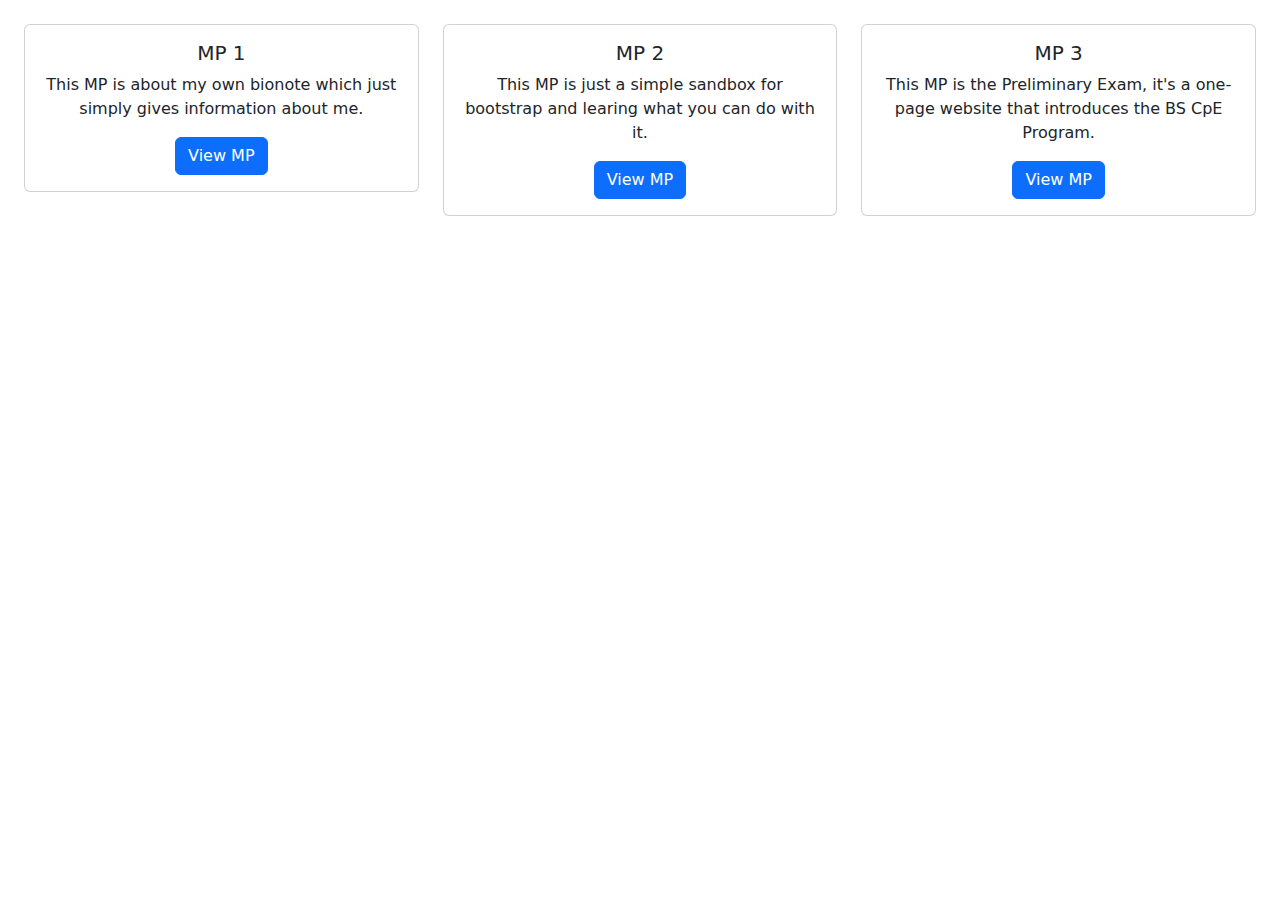
<file: index.html>
<!DOCTYPE html>
<html lang="en">
  <head>
    <meta charset="utf-8" />
    <meta name="viewport" content="width=device-width, initial-scale=1" />
    <link rel="icon" href="MP_1/Images/pfp.jpg" />
    <title>NCP3106_Danao</title>
    <link
      href="https://cdn.jsdelivr.net/npm/bootstrap@5.0.2/dist/css/bootstrap.min.css"
      rel="stylesheet"
    />
    <script src="https://cdn.jsdelivr.net/npm/bootstrap@5.0.2/dist/js/bootstrap.bundle.min.js"></script>
  </head>
  <body>
    <div class="m-4">
      <div class="row">
        <div class="col-lg-4">
          <div class="card mb-2">
            <div class="card-body text-center">
              <h5 class="card-title">MP 1</h5>
              <p class="card-text">
                This MP is about my own bionote which just simply gives
                information about me.
              </p>
              <a
                href="https://afdanao.github.io/NCP3106_Website/MP_1/index.html"
                class="btn btn-primary"
                >View MP</a
              >
            </div>
          </div>
        </div>
        <div class="col-lg-4">
          <div class="card mb-2">
            <div class="card-body text-center">
              <h5 class="card-title">MP 2</h5>
              <p class="card-text">
                This MP is just a simple sandbox for bootstrap and learing what
                you can do with it.
              </p>
              <a
                href="https://afdanao.github.io/NCP3106_Website/MP_2/index.html"
                class="btn btn-primary"
                >View MP</a
              >
            </div>
          </div>
        </div>
        <div class="col-lg-4">
          <div class="card mb-2">
            <div class="card-body text-center">
              <h5 class="card-title">MP 3</h5>
              <p class="card-text">
                This MP is the Preliminary Exam, it's a one-page website that
                introduces the BS CpE Program.
              </p>
              <a
                href="https://afdanao.github.io/NCP3106_Website/MP_3/index.html"
                class="btn btn-primary"
                >View MP</a
              >
            </div>
          </div>
        </div>
      </div>
    </div>
  </body>
</html>
</file>
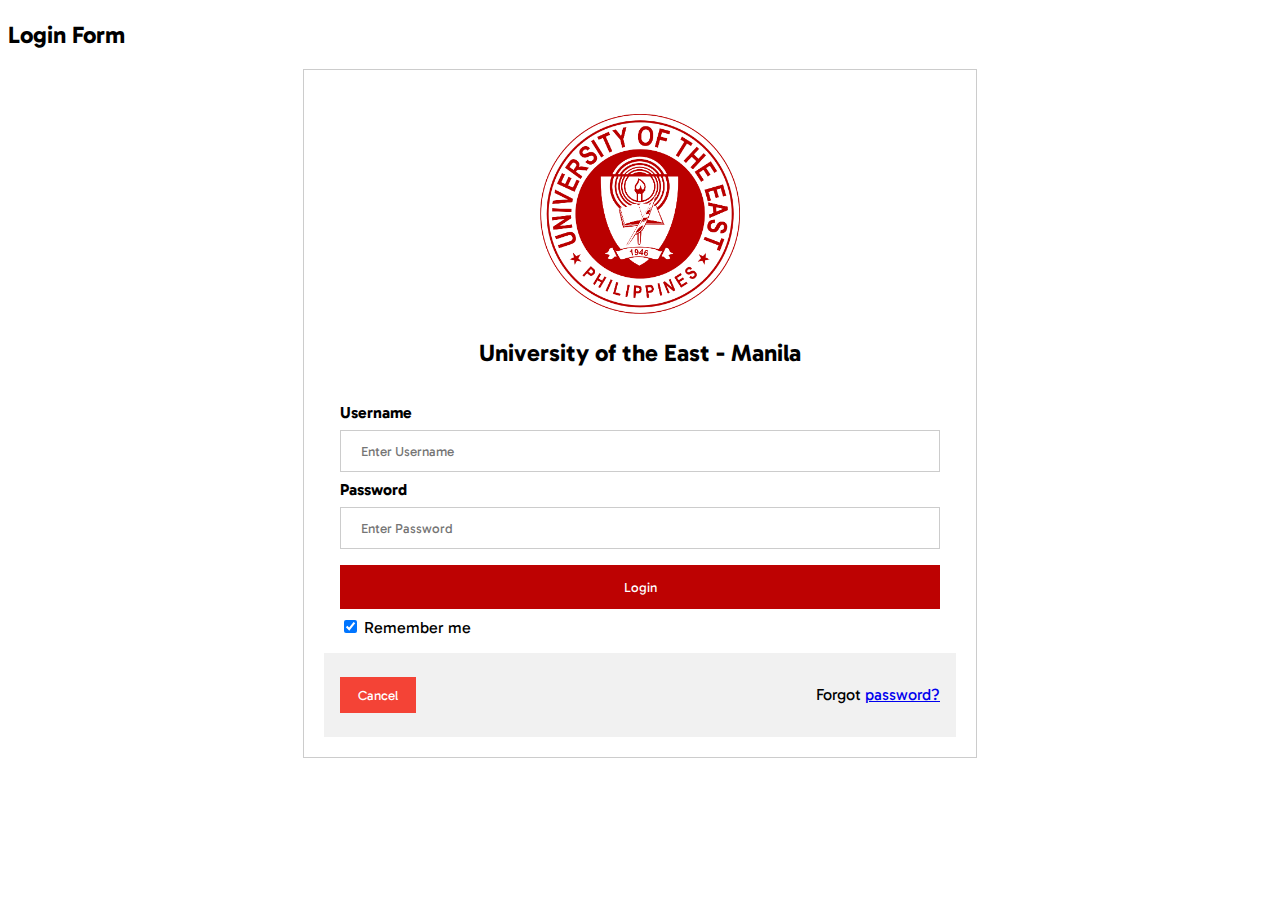
<file: htmlforms/index.html>
<!DOCTYPE html>
<html>
<head>
<meta name="viewport" content="width=device-width, initial-scale=1">
<link rel="stylesheet" href="style.css">
<link rel="preconnect" href="https://fonts.googleapis.com">
<link rel="preconnect" href="https://fonts.gstatic.com" crossorigin>
<link href="https://fonts.googleapis.com/css2?family=Gabarito:wght@500&display=swap" rel="stylesheet">
</head>
<body>

<h2>Login Form</h2>

<form action="/action_page.php" method="post">
  <div class="imgcontainer">
    <img src="ue_logo.png" alt="Avatar"  width="200" height="200">
  </div>
  <center><h2>University of the East - Manila</h2></center>

  <div class="container">
    <label for="uname"><b>Username</b></label>
    <input type="text" placeholder="Enter Username" name="uname" required>

    <label for="psw"><b>Password</b></label>
    <input type="password" placeholder="Enter Password" name="psw" required>
        
    <button type="submit">Login</button>
    <label>
      <input type="checkbox" checked="checked" name="remember"> Remember me
    </label>
  </div>

  <div class="container" style="background-color:#f1f1f1">
    <button type="button" class="cancelbtn">Cancel</button>
    <span class="psw">Forgot <a href="#">password?</a></span>
  </div>
</form>

</body>
</html>
</file>
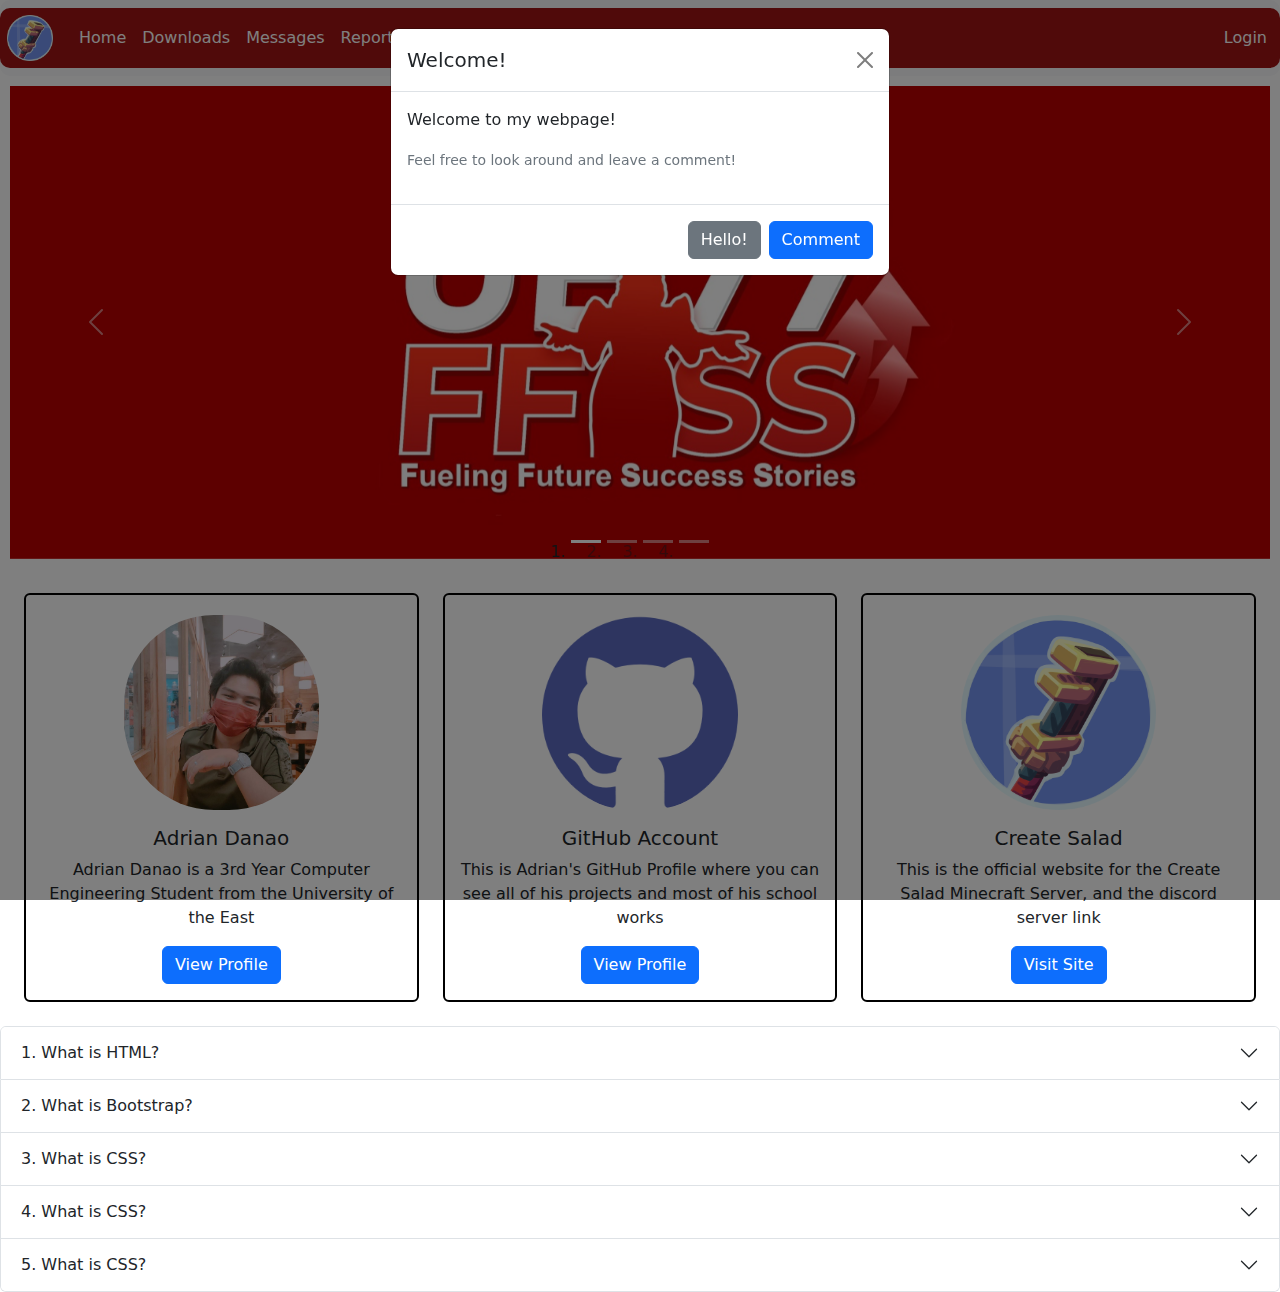
<file: MP_2/index.html>
<!DOCTYPE html>
<html lang="en">
  <head>
    <meta charset="UTF-8" />
    <meta name="viewport" content="width=device-width, initial-scale=1.0" />
    <title>MP_2: Bootstrap</title>
    <link
      href="https://cdn.jsdelivr.net/npm/bootstrap@5.0.2/dist/css/bootstrap.min.css"
      rel="stylesheet"
    />
    <script src="https://cdn.jsdelivr.net/npm/bootstrap@5.0.2/dist/js/bootstrap.bundle.min.js"></script>
    <script src="https://code.jquery.com/jquery-3.5.1.min.js"></script>

    <script>
      $(document).ready(function () {
        $("#myModal").modal("show");
      });
    </script>
    <style>
      nav {
        position: -webkit-sticky;
        position: sticky;
        padding: 20px;
        border-radius: 10px;
      }

      .container-fluid {
        background-color: #a01414;
        padding: 5px;
        border-radius: 10px;
      }

      .navbar-brand-img {
        width: 100%;
      }

      .navbar-brand {
        height: 50px;
        width: 50px;
        display: block;
        box-sizing: border-box;
        border-radius: 90px;
        padding: 2px;
      }

      .carousel-item {
        min-height: 280px;
        max-height: 10%;
      }

      .carousel-inner {
        padding: 10px;
      }

      .card {
        border: black 2px solid;
      }

      .card-img-top {
        align-self: center;
        width: 50%;
        margin-top: 20px;
        border-radius: 90px;
      }
    </style>
  </head>
  <body>
    <nav class="navbar navbar-expand-lg navbar-light bg-light">
      <div class="container-fluid">
        <a href="#" class="navbar-brand"
          ><img class="navbar-brand-img" src="../MP_1//Images/cs-pic.png"
        /></a>
        <button
          type="button"
          class="navbar-toggler"
          data-bs-toggle="collapse"
          data-bs-target="#navbarCollapse"
        >
          <span class="navbar-toggler-icon"></span>
        </button>
        <div class="collapse navbar-collapse" id="navbarCollapse">
          <div class="navbar-nav">
            <a href="#" class="nav-item nav-link active" style="color: white"
              >Home</a
            >
            <a href="#" class="nav-item nav-link" style="color: white"
              >Downloads</a
            >
            <a href="#" class="nav-item nav-link" style="color: white"
              >Messages</a
            >
            <a
              href="#"
              class="nav-item nav-link disabled"
              style="color: white"
              tabindex="-1"
              >Reports</a
            >
          </div>
          <div class="navbar-nav ms-auto">
            <a href="#" class="nav-item nav-link" style="color: white">Login</a>
          </div>
        </div>
      </div>
    </nav>

    <div id="myCarousel" class="carousel slide" data-bs-ride="carousel">
      <!-- Carousel indicators -->
      <ol class="carousel-indicators">
        <li
          data-bs-target="#myCarousel"
          data-bs-slide-to="0"
          class="active"
        ></li>
        <li data-bs-target="#myCarousel" data-bs-slide-to="1"></li>
        <li data-bs-target="#myCarousel" data-bs-slide-to="2"></li>
        <li data-bs-target="#myCarousel" data-bs-slide-to="3"></li>
      </ol>

      <!-- Wrapper for carousel items -->
      <div class="carousel-inner">
        <div class="carousel-item active">
          <img
            src="Images/77th_splash.jpg"
            class="d-block w-100"
            alt="Slide 1"
          />
        </div>
        <div class="carousel-item">
          <img
            src="Images/sfc_lualhati_back_2022.jpg"
            class="d-block w-100"
            alt="Slide 2"
          />
        </div>
        <div class="carousel-item">
          <img src="Images/SFC4.jpg" class="d-block w-100" alt="Slide 3" />
        </div>
        <div class="carousel-item">
          <img
            src="Images/school_calendar_2023_2024.gif"
            class="d-block w-100"
            alt="Slide 4"
          />
        </div>
      </div>

      <!-- Carousel controls -->
      <a class="carousel-control-prev" href="#myCarousel" data-bs-slide="prev">
        <span class="carousel-control-prev-icon"></span>
      </a>
      <a class="carousel-control-next" href="#myCarousel" data-bs-slide="next">
        <span class="carousel-control-next-icon"></span>
      </a>
    </div>

    <!-- Cards -->
    <div class="m-4">
      <div class="row">
        <div class="card-container col-lg-4">
          <div class="card">
            <img src="../MP_1/Images/pfp.jpg" class="card-img-top" alt="..." />
            <div class="card-body text-center">
              <h5 class="card-title">Adrian Danao</h5>
              <p class="card-text">
                Adrian Danao is a 3rd Year Computer Engineering Student from the
                University of the East
              </p>
              <a
                href="https://www.facebook.com/adrian.danao22"
                class="btn btn-primary"
                target="_blank"
                >View Profile</a
              >
            </div>
          </div>
        </div>
        <div class="card-container col-lg-4">
          <div class="card">
            <img
              src="../MP_1/Images/gh-pic.png"
              class="card-img-top"
              alt="..."
            />
            <div class="card-body text-center">
              <h5 class="card-title">GitHub Account</h5>
              <p class="card-text">
                This is Adrian's GitHub Profile where you can see all of his
                projects and most of his school works
              </p>
              <a
                href="https://github.com/AFDanao"
                class="btn btn-primary"
                target="_blank"
                >View Profile</a
              >
            </div>
          </div>
        </div>
        <div class="card-container col-lg-4">
          <div class="card">
            <img
              src="../MP_1/Images/cs-pic.png"
              class="card-img-top"
              alt="..."
            />
            <div class="card-body text-center">
              <h5 class="card-title">Create Salad</h5>
              <p class="card-text">
                This is the official website for the Create Salad Minecraft
                Server, and the discord server link
              </p>
              <a
                href="https://gussi22.github.io/fruitsalads/"
                class="btn btn-primary"
                target="_blank"
                >Visit Site</a
              >
            </div>
          </div>
        </div>
      </div>
    </div>

    <!-- Accordion -->
    <div class="accordion" id="myAccordion">
      <div class="accordion-item">
        <h2 class="accordion-header" id="headingOne">
          <button
            type="button"
            class="accordion-button collapsed"
            data-bs-toggle="collapse"
            data-bs-target="#collapseOne"
          >
            1. What is HTML?
          </button>
        </h2>
        <div
          id="collapseOne"
          class="accordion-collapse collapse"
          data-bs-parent="#myAccordion"
        >
          <div class="card-body">
            <p>
              HTML stands for HyperText Markup Language. HTML is the standard
              markup language for describing the structure of web pages.
              <a
                href="https://www.tutorialrepublic.com/html-tutorial/"
                target="_blank"
                >Learn more.</a
              >
            </p>
          </div>
        </div>
      </div>
      <div class="accordion-item">
        <h2 class="accordion-header" id="headingTwo">
          <button
            type="button"
            class="accordion-button collapsed"
            data-bs-toggle="collapse"
            data-bs-target="#collapseTwo"
          >
            2. What is Bootstrap?
          </button>
        </h2>
        <div
          id="collapseTwo"
          class="accordion-collapse collapse"
          data-bs-parent="#myAccordion"
        >
          <div class="card-body">
            <p>
              Bootstrap is a sleek, intuitive, and powerful front-end framework
              for faster and easier web development. It is a collection of CSS
              and HTML conventions.
              <a
                href="https://www.tutorialrepublic.com/twitter-bootstrap-tutorial/"
                target="_blank"
                >Learn more.</a
              >
            </p>
          </div>
        </div>
      </div>
      <div class="accordion-item">
        <h2 class="accordion-header" id="headingThree">
          <button
            type="button"
            class="accordion-button collapsed"
            data-bs-toggle="collapse"
            data-bs-target="#collapseThree"
          >
            3. What is CSS?
          </button>
        </h2>
        <div
          id="collapseThree"
          class="accordion-collapse collapse"
          data-bs-parent="#myAccordion"
        >
          <div class="card-body">
            <p>
              CSS stands for Cascading Style Sheet. CSS allows you to specify
              various style properties for a given HTML element such as colors,
              backgrounds, fonts etc.
              <a
                href="https://www.tutorialrepublic.com/css-tutorial/"
                target="_blank"
                >Learn more.</a
              >
            </p>
          </div>
        </div>
      </div>
      <div class="accordion-item">
        <h2 class="accordion-header" id="headingFour">
          <button
            type="button"
            class="accordion-button collapsed"
            data-bs-toggle="collapse"
            data-bs-target="#collapseFour"
          >
            4. What is CSS?
          </button>
        </h2>
        <div
          id="collapseFour"
          class="accordion-collapse collapse"
          data-bs-parent="#myAccordion"
        >
          <div class="card-body">
            <p>
              CSS stands for Cascading Style Sheet. CSS allows you to specify
              various style properties for a given HTML element such as colors,
              backgrounds, fonts etc.
              <a
                href="https://www.tutorialrepublic.com/css-tutorial/"
                target="_blank"
                >Learn more.</a
              >
            </p>
          </div>
        </div>
      </div>
      <div class="accordion-item">
        <h2 class="accordion-header" id="headingFive">
          <button
            type="button"
            class="accordion-button collapsed"
            data-bs-toggle="collapse"
            data-bs-target="#collapseFive"
          >
            5. What is CSS?
          </button>
        </h2>
        <div
          id="collapseFive"
          class="accordion-collapse collapse"
          data-bs-parent="#myAccordion"
        >
          <div class="card-body">
            <p>
              CSS stands for Cascading Style Sheet. CSS allows you to specify
              various style properties for a given HTML element such as colors,
              backgrounds, fonts etc.
              <a
                href="https://www.tutorialrepublic.com/css-tutorial/"
                target="_blank"
                >Learn more.</a
              >
            </p>
          </div>
        </div>
      </div>
    </div>

    <!-- Modal HTML -->
    <div id="myModal" class="modal fade" tabindex="-1">
      <div class="modal-dialog">
        <div class="modal-content">
          <div class="modal-header">
            <h5 class="modal-title">Welcome!</h5>
            <button
              type="button"
              class="btn-close"
              data-bs-dismiss="modal"
            ></button>
          </div>
          <div class="modal-body">
            <p>Welcome to my webpage!</p>
            <p class="text-secondary">
              <small>Feel free to look around and leave a comment!</small>
            </p>
          </div>
          <div class="modal-footer">
            <button
              type="button"
              class="btn btn-secondary"
              data-bs-dismiss="modal"
            >
              Hello!
            </button>
            <button type="button" class="btn btn-primary">Comment</button>
          </div>
        </div>
      </div>
    </div>
  </body>
</html>
</file>
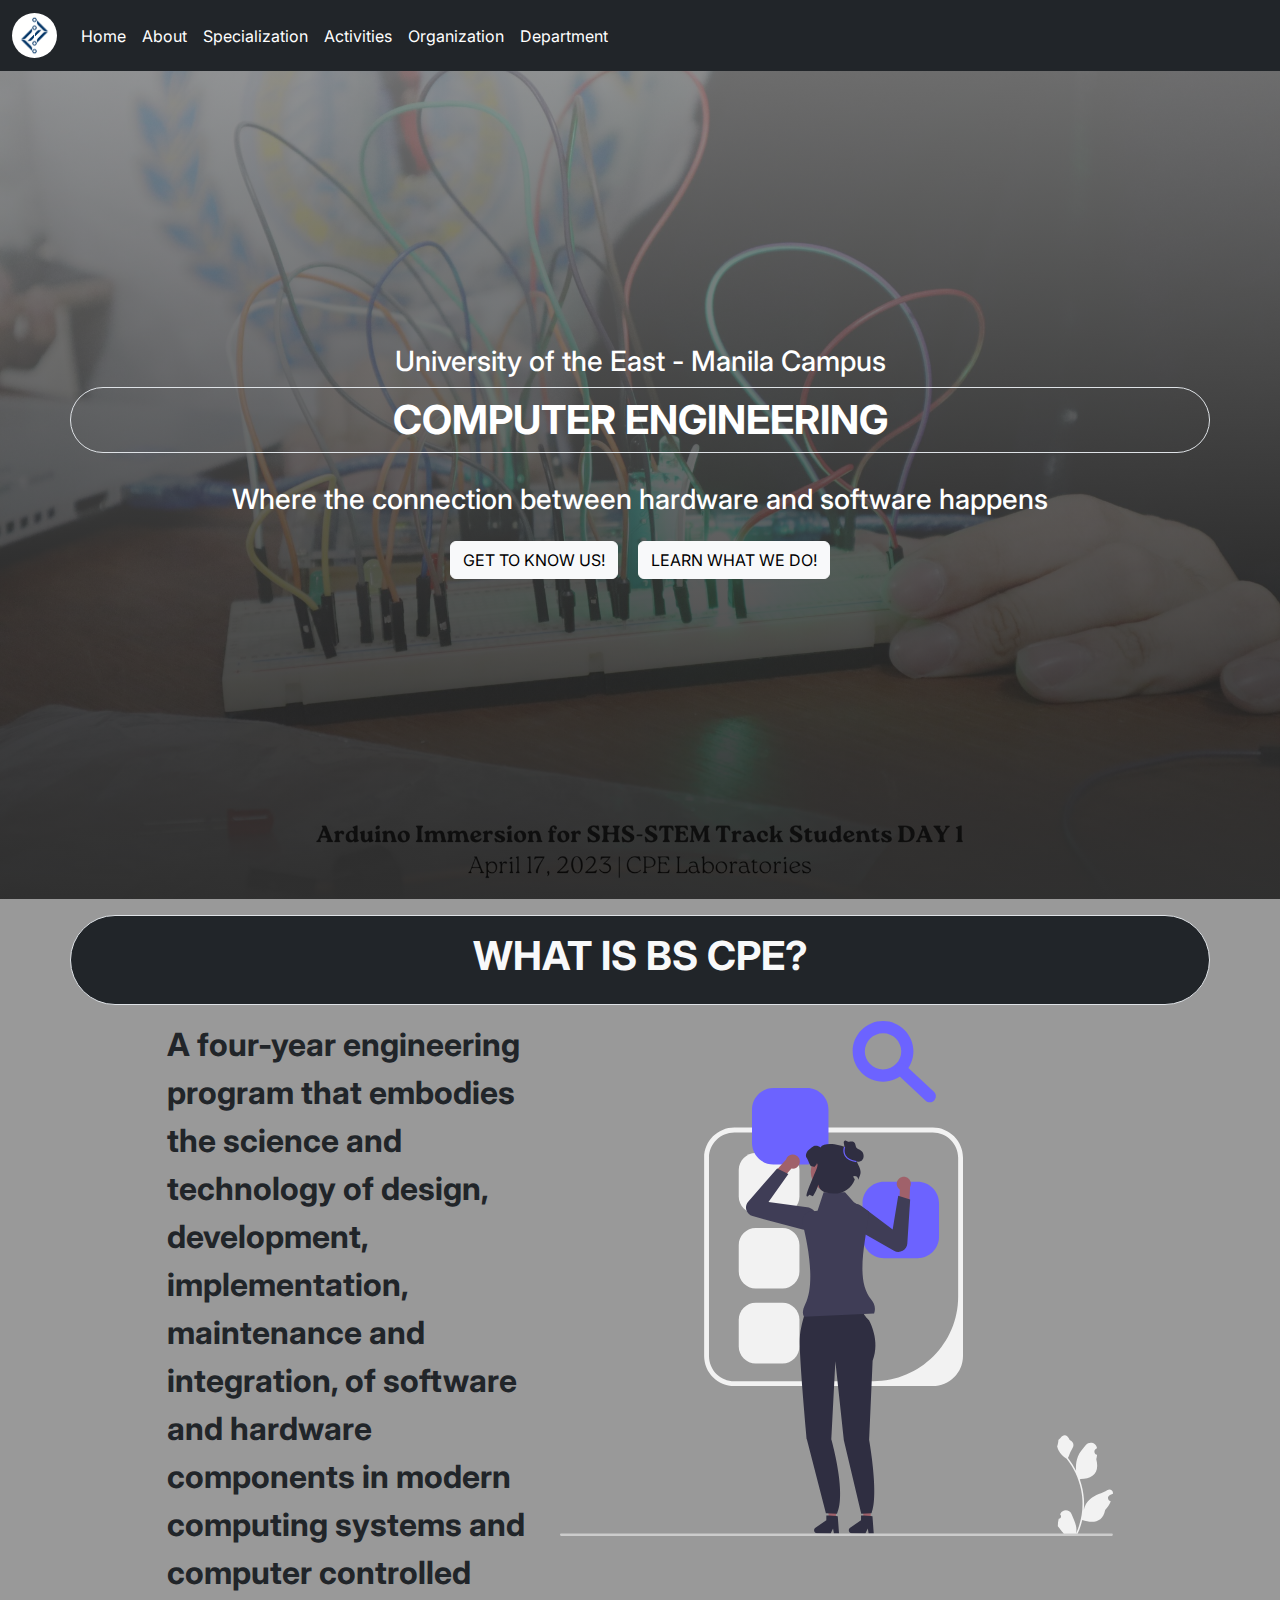
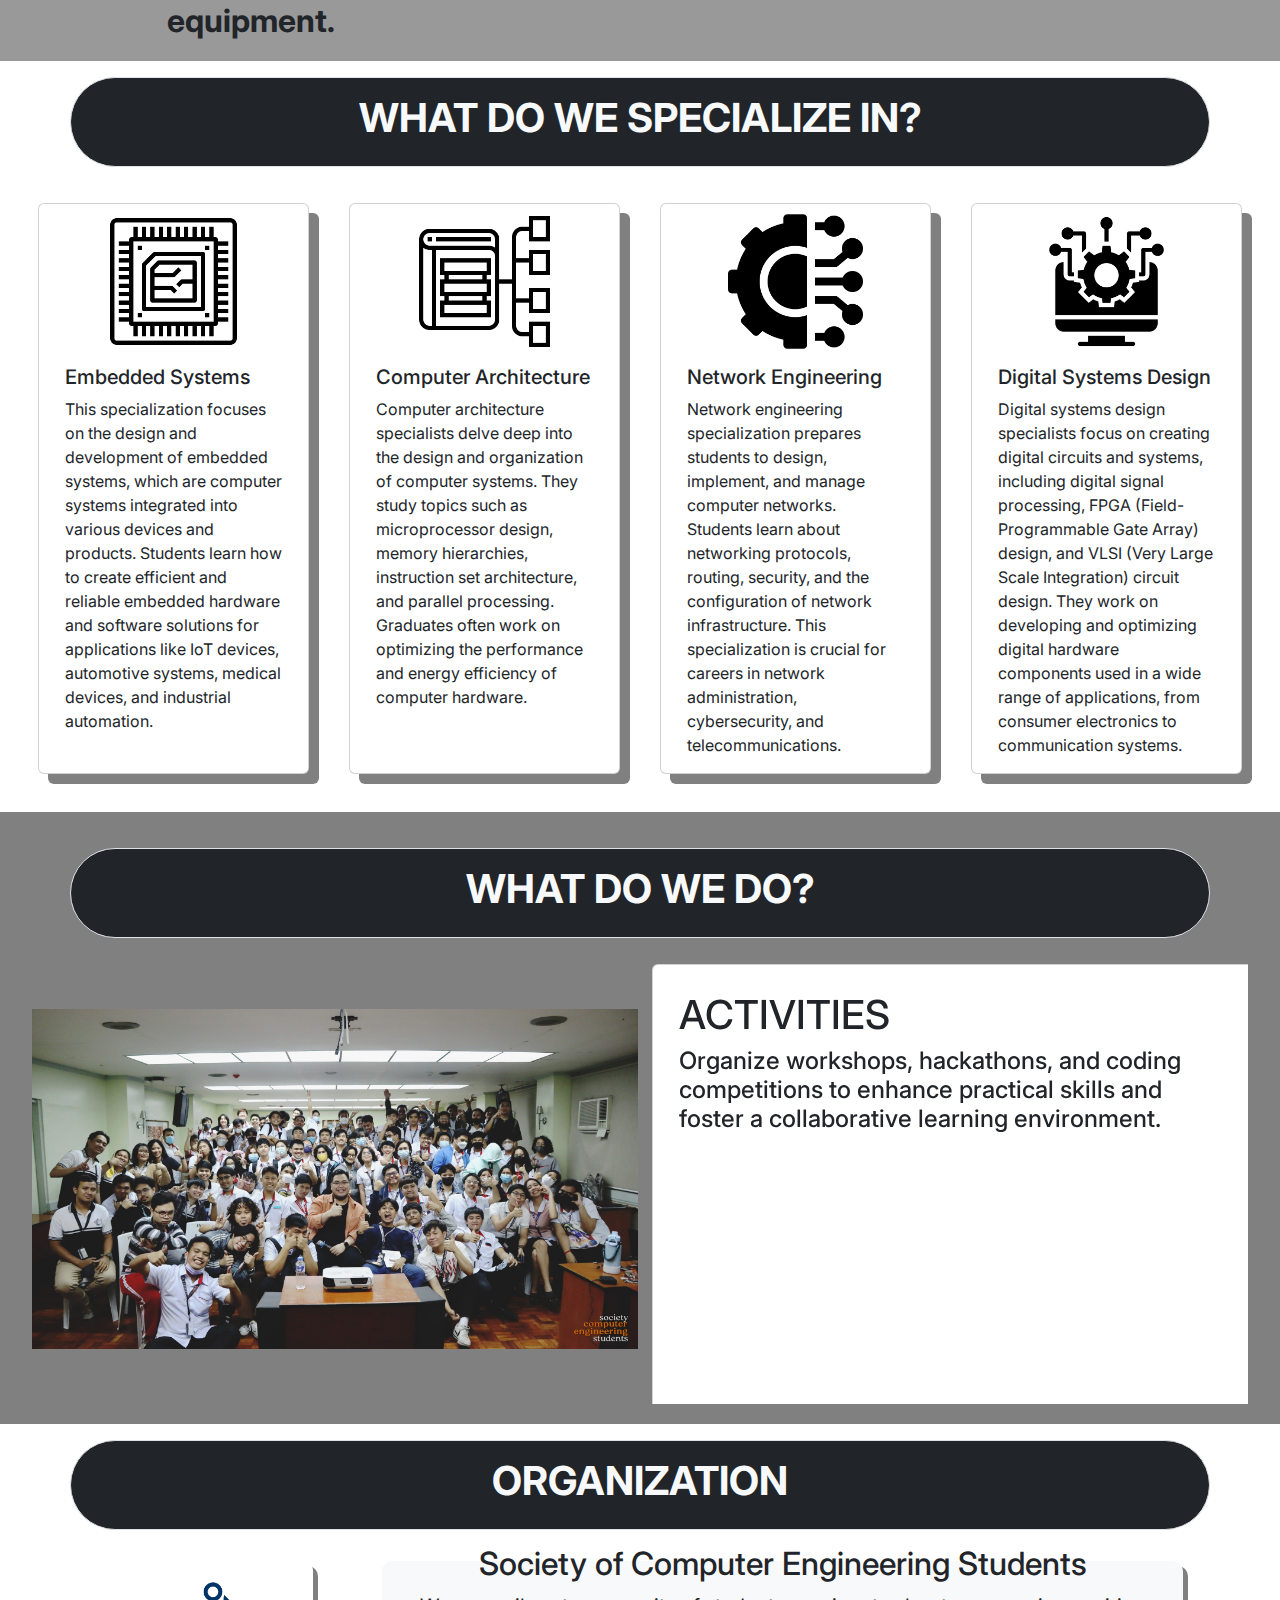
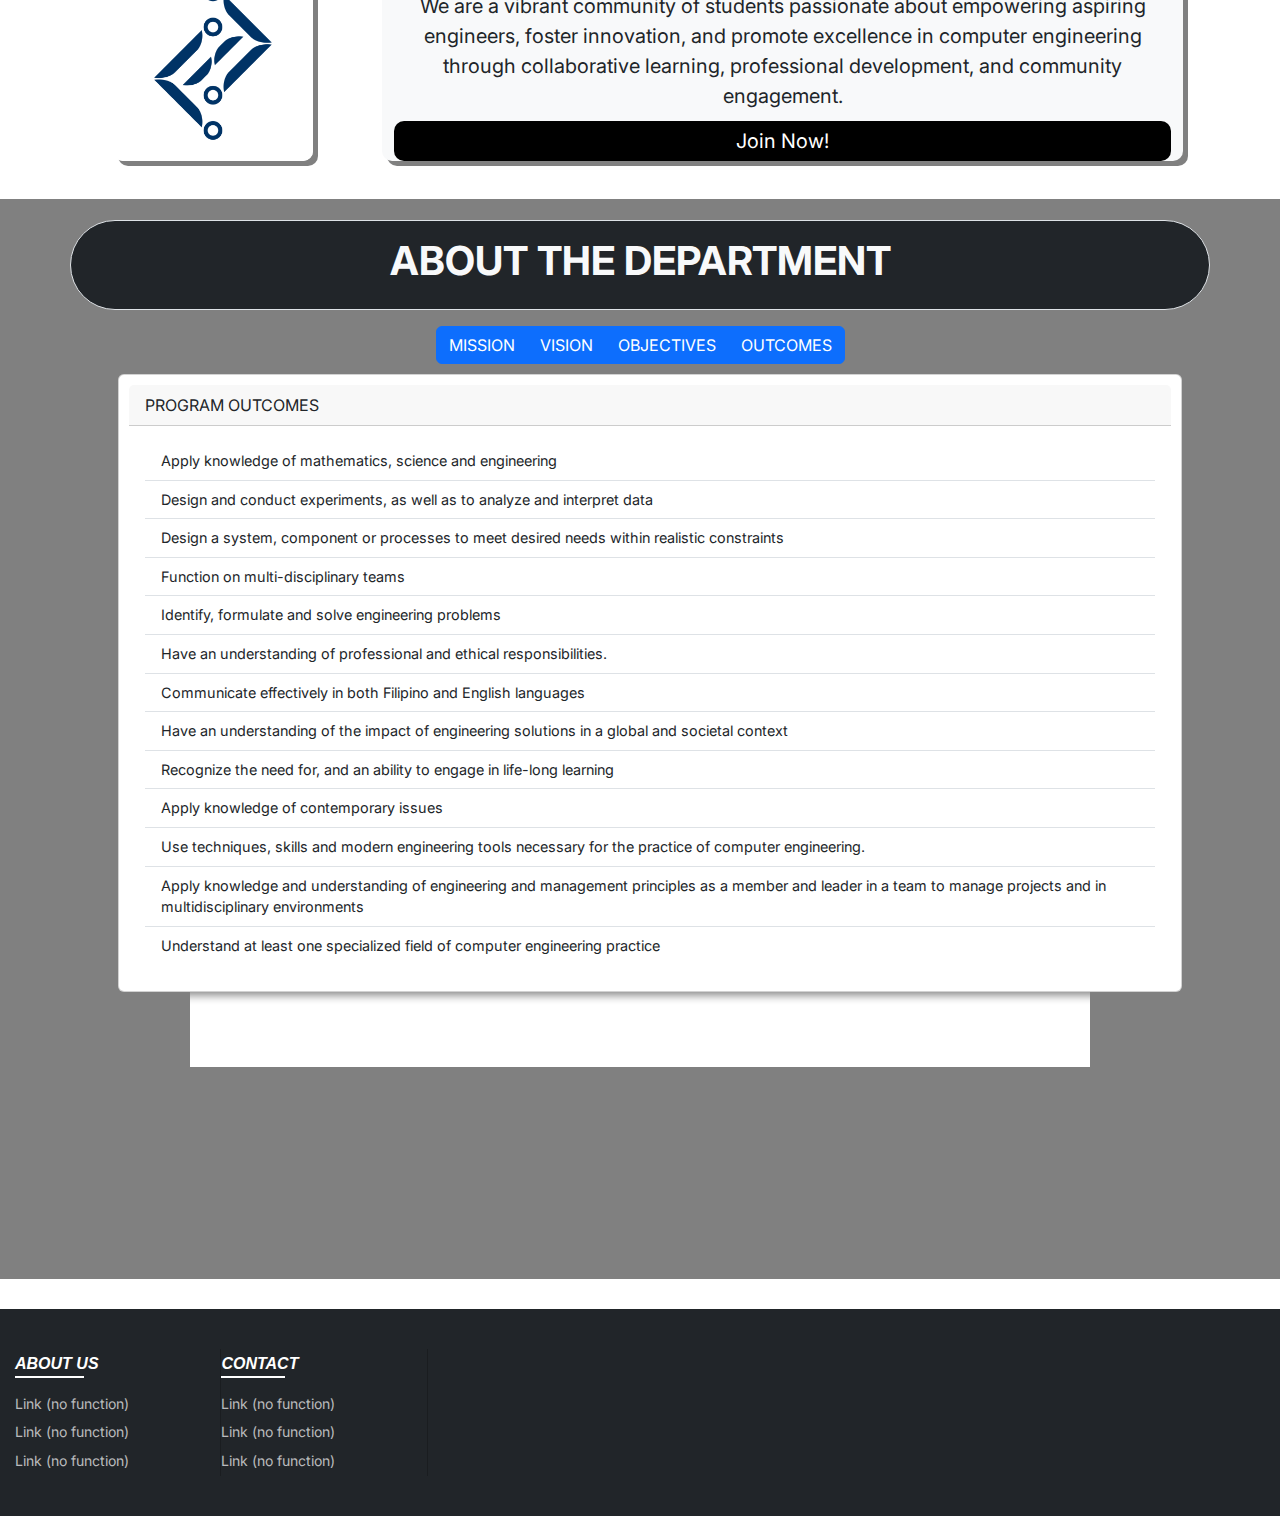
<file: MP_3/index.html>
<!DOCTYPE html>
<html lang="en">
  <head>
    <meta charset="UTF-8" />
    <meta name="viewport" content="width=device-width, initial-scale=1.0" />
    <link rel="stylesheet" href="style.css" />
    <link
      href="https://cdn.jsdelivr.net/npm/bootstrap@5.0.2/dist/css/bootstrap.min.css"
      rel="stylesheet"
    />
    <script src="https://cdn.jsdelivr.net/npm/bootstrap@5.0.2/dist/js/bootstrap.bundle.min.js"></script>
    <link
      rel="stylesheet"
      href="https://stackpath.bootstrapcdn.com/font-awesome/4.7.0/css/font-awesome.min.css"
    />
    <link rel="preconnect" href="https://fonts.googleapis.com" />
    <link rel="preconnect" href="https://fonts.gstatic.com" crossorigin />
    <link
      href="https://fonts.googleapis.com/css2?family=Inter&display=swap"
      rel="stylesheet"
    />
    <title>MP_3</title>
  </head>
  <body>
    <nav class="navbar sticky-top navbar-expand-lg navbar-dark bg-dark">
      <div class="container-fluid">
        <a href="index.html" class="navbar-brand"
          ><img src="Images/SCPES.png" alt="logo" class="imgNav"
        /></a>
        <button
          type="button"
          class="navbar-toggler"
          data-bs-toggle="collapse"
          data-bs-target="#navbarCollapse"
        >
          <span class="navbar-toggler-icon"></span>
        </button>
        <div class="collapse navbar-collapse" id="navbarCollapse">
          <div class="navbar-nav">
            <a href="#" class="nav-item nav-link active">Home</a>
            <a href="#about" class="nav-item nav-link active">About</a>
            <a href="#special" class="nav-item nav-link active"
              >Specialization</a
            >
            <a href="#activities" class="nav-item nav-link active"
              >Activities</a
            >
            <a href="#organization" class="nav-item nav-link active"
              >Organization</a
            >
            <a href="#department" class="nav-item nav-link active"
              >Department</a
            >
          </div>
        </div>
      </div>
    </nav>
    <main>
      <div class="intro" id="intro">
        <h3>University of the East - Manila Campus</h3>
        <div class="container border pt-2">
          <h1 class="fw-bolder">Computer Engineering</h1>
        </div>
        <div class="container-intro">
          <h3 class="intro-desc">
            Where the connection between hardware and software happens
          </h3>
          <div class="my-2">
            <a href="#about" class="btn btn-light mx-2 my-2">Get To Know Us!</a>
            <a href="#special" class="btn btn-light mx-2 my-2"
              >Learn What We Do!</a
            >
          </div>
        </div>
      </div>
      <div class="about" id="about">
        <div class="container-fluid">
          <div class="container border my-3 py-3 text-light bg-dark">
            <h1 class="fw-bolder">What is BS CpE?</h1>
          </div>
          <div class="container-fluid">
            <p class="fw-bold">
              A four-year engineering program that embodies the science and
              technology of design, development, implementation, maintenance and
              integration, of software and hardware components in modern
              computing systems and computer controlled equipment.
            </p>
            <img src="Images/searching.svg" alt="" />
          </div>
        </div>
      </div>
      <div class="special" id="special">
        <div class="container-fluid">
          <div
            class="container border my-3 py-3 text-light text-center bg-dark"
          >
            <h1 class="fw-bolder">What Do We Specialize In?</h1>
          </div>
          <div class="m-2">
            <div class="row row-cols-1 row-cols-md-4 g-1">
              <div class="col">
                <div class="card">
                  <img
                    src="Images/microchip.png"
                    class="card-img-top"
                    alt="Embedded System"
                  />
                  <div class="card-body">
                    <h5 class="card-title">Embedded Systems</h5>
                    <p class="card-text">
                      This specialization focuses on the design and development
                      of embedded systems, which are computer systems integrated
                      into various devices and products. Students learn how to
                      create efficient and reliable embedded hardware and
                      software solutions for applications like IoT devices,
                      automotive systems, medical devices, and industrial
                      automation.
                    </p>
                  </div>
                </div>
              </div>
              <div class="col">
                <div class="card">
                  <img
                    src="Images/data.png"
                    class="card-img-top"
                    alt="Computer Architecture"
                  />
                  <div class="card-body">
                    <h5 class="card-title">Computer Architecture</h5>
                    <p class="card-text">
                      Computer architecture specialists delve deep into the
                      design and organization of computer systems. They study
                      topics such as microprocessor design, memory hierarchies,
                      instruction set architecture, and parallel processing.
                      Graduates often work on optimizing the performance and
                      energy efficiency of computer hardware.
                    </p>
                  </div>
                </div>
              </div>
              <div class="col">
                <div class="card">
                  <img
                    src="Images/connection.png"
                    class="card-img-top"
                    alt="Network Engineering"
                  />
                  <div class="card-body">
                    <h5 class="card-title">Network Engineering</h5>
                    <p class="card-text">
                      Network engineering specialization prepares students to
                      design, implement, and manage computer networks. Students
                      learn about networking protocols, routing, security, and
                      the configuration of network infrastructure. This
                      specialization is crucial for careers in network
                      administration, cybersecurity, and telecommunications.
                    </p>
                  </div>
                </div>
              </div>
              <div class="col">
                <div class="card">
                  <img
                    src="Images/system-integration.png"
                    class="card-img-top"
                    alt="Digital Systems Design"
                  />
                  <div class="card-body">
                    <h5 class="card-title">Digital Systems Design</h5>
                    <p class="card-text">
                      Digital systems design specialists focus on creating
                      digital circuits and systems, including digital signal
                      processing, FPGA (Field-Programmable Gate Array) design,
                      and VLSI (Very Large Scale Integration) circuit design.
                      They work on developing and optimizing digital hardware
                      components used in a wide range of applications, from
                      consumer electronics to communication systems.
                    </p>
                  </div>
                </div>
              </div>
            </div>
          </div>
        </div>
      </div>
      <div class="activities" id="activities">
        <div class="container-fluid">
          <div
            class="container border my-3 py-3 text-light text-center bg-dark"
          >
            <h1 class="fw-bolder">What Do We Do?</h1>
          </div>
          <div class="row row-cols-1 row-cols-md-2 g-1">
            <div class="col">
              <div
                id="carouselExampleSlidesOnly"
                class="carousel slide"
                data-bs-ride="carousel"
                data-pause=""
              >
                <div class="carousel-inner">
                  <div class="carousel-item active">
                    <img
                      src="Images/ga.jpg"
                      class="d-block w-100"
                      alt="Slide 1"
                    />
                  </div>
                  <div class="carousel-item">
                    <img
                      src="Images/arduino-workshop.jpg"
                      class="d-block w-100"
                      alt="Slide 2"
                    />
                  </div>
                  <div class="carousel-item">
                    <img
                      src="Images/trinas.jpg"
                      class="d-block w-100"
                      alt="Slide 3"
                    />
                  </div>
                </div>
              </div>
            </div>
            <div class="col">
              <div
                id="carouselExampleSlidesOnly"
                class="carousel slide"
                data-bs-ride="carousel"
              >
                <div class="carousel-inner">
                  <div class="carousel-item active">
                    <div class="card" style="height: 60vh">
                      <div class="card-body">
                        <h1 class="card-title">Activities</h1>
                        <h4 class="card-text">
                          Organize workshops, hackathons, and coding
                          competitions to enhance practical skills and foster a
                          collaborative learning environment.
                        </h4>
                      </div>
                    </div>
                  </div>
                  <div class="carousel-item">
                    <div class="card" style="height: 60vh">
                      <div class="card-body">
                        <h1 class="card-title">Projects</h1>
                        <h4 class="card-text">
                          Undertake real-world projects spanning hardware and
                          software development, from IoT solutions to advanced
                          robotics, to apply theoretical knowledge in practical
                          contexts.
                        </h4>
                      </div>
                    </div>
                  </div>
                  <div class="carousel-item">
                    <div class="card" style="height: 60vh">
                      <div class="card-body">
                        <h1 class="card-title">Initiatives</h1>
                        <h4 class="card-text">
                          Drive research initiatives in emerging fields like AI,
                          cybersecurity, and green technology, promoting
                          innovation and addressing global challenges.
                        </h4>
                      </div>
                    </div>
                  </div>
                </div>
              </div>
            </div>
          </div>
        </div>
      </div>
      <div class="organization" id="organization">
        <div class="container-fluid">
          <div
            class="container border my-3 py-3 text-light text-center bg-dark"
          >
            <h1 class="fw-bolder">Organization</h1>
          </div>
          <div class="container my-2">
            <div class="row">
              <div class="col-md-3">
                <div class="demo-content">
                  <img src="Images/SCPES.png" alt="scpes" />
                </div>
              </div>
              <div class="col-md-9">
                <div class="demo-content">
                  <div
                    class="container text-dark bg-light align-center justify-content-center"
                  >
                    <h2>Society of Computer Engineering Students</h2>
                    <p class="text-center">
                      We are a vibrant community of students passionate about
                      empowering aspiring engineers, foster innovation, and
                      promote excellence in computer engineering through
                      collaborative learning, professional development, and
                      community engagement.
                      <br />
                      <a href="https://www.facebook.com/uescpes">Join Now!</a>
                    </p>
                  </div>
                </div>
              </div>
            </div>
          </div>
        </div>
      </div>
      <div class="department" id="department">
        <div class="container-fluid">
          <div
            class="container border my-3 py-3 text-light text-center bg-dark"
          >
            <h1 class="fw-bolder">About the Department</h1>
          </div>
          <div class="my-2 about-dep">
            <div class="btn-group">
              <button
                type="button"
                class="btn btn-primary"
                data-bs-toggle="collapse"
                data-bs-target="#mission"
                aria-expanded="false"
                aria-controls="mission"
              >
                Mission
              </button>
              <button
                type="button"
                class="btn btn-primary"
                data-bs-toggle="collapse"
                data-bs-target="#vision"
                aria-expanded="false"
                aria-controls="vision"
              >
                Vision
              </button>
              <button
                type="button"
                class="btn btn-primary"
                data-bs-toggle="collapse"
                data-bs-target="#objectives"
                aria-expanded="false"
                aria-controls="objectives"
              >
                Objectives
              </button>
              <button
                type="button"
                class="btn btn-primary"
                data-bs-toggle="collapse"
                data-bs-target="#outcomes"
                aria-expanded="false"
                aria-controls="outcomes"
              >
                Outcomes
              </button>
            </div>

            <!-- Collapsible Element HTML -->
            <div id="about-dep">
              <div
                class="collapse mx-5 px-5"
                id="mission"
                data-bs-parent="#about-dep"
              >
                <div class="card text-start">
                  <div class="card-header">MISSION STATEMENT</div>
                  <div class="card-body">
                    <p class="card-text">
                      The Department of Computer Engineering declares its role
                      to produce competitive engineers who are knowledgeable in
                      the fundamental areas of digital and computer system
                      design, software development, and modeling of physical
                      systems.
                    </p>
                  </div>
                </div>
              </div>
              <div
                class="collapse mx-5 px-5"
                id="vision"
                data-bs-parent="#about-dep"
              >
                <div class="card text-start">
                  <div class="card-header">VISION STATEMENT</div>
                  <div class="card-body">
                    <p class="card-text">
                      The Department of Computer Engineering will impact the
                      information age as a national leader in computing,
                      research, and education.
                    </p>
                  </div>
                </div>
              </div>
              <div
                class="collapse mx-5 px-5"
                id="objectives"
                data-bs-parent="#about-dep"
              >
                <div class="card text-start">
                  <div class="card-header">PROGRAM EDUCATIONAL OBJECTIVES</div>
                  <div class="card-body">
                    <p class="card-text">
                      After three to five years from graduation, the Computer
                      Engineering alumni shall:
                    </p>
                    <ol class="list-group list-group-flush">
                      <li class="list-group-item">
                        Have pursued advancement towards becoming globally
                        competitive leaders in their chosen field of practice
                      </li>
                      <li class="list-group-item">
                        Be a contributor to the development of a progressive
                        society, guided by the UE core values of Excellence,
                        Integrity, Professionalism, Teamwork, Commitment,
                        Transparency, Accountability and Social Responsibility.
                      </li>
                    </ol>
                  </div>
                </div>
              </div>
              <div
                class="collapse mx-5 px-5 show"
                id="outcomes"
                data-bs-parent="#about-dep"
              >
                <div class="card text-start">
                  <div class="card-header">PROGRAM OUTCOMES</div>
                  <div class="card-body">
                    <ol class="card-text list-group list-group-flush">
                      <li class="list-group-item">
                        Apply knowledge of mathematics, science and engineering
                      </li>
                      <li class="list-group-item">
                        Design and conduct experiments, as well as to analyze
                        and interpret data
                      </li>
                      <li class="list-group-item">
                        Design a system, component or processes to meet desired
                        needs within realistic constraints
                      </li>
                      <li class="list-group-item">
                        Function on multi-disciplinary teams
                      </li>
                      <li class="list-group-item">
                        Identify, formulate and solve engineering problems
                      </li>
                      <li class="list-group-item">
                        Have an understanding of professional and ethical
                        responsibilities.
                      </li>
                      <li class="list-group-item">
                        Communicate effectively in both Filipino and English
                        languages
                      </li>
                      <li class="list-group-item">
                        Have an understanding of the impact of engineering
                        solutions in a global and societal context
                      </li>
                      <li class="list-group-item">
                        Recognize the need for, and an ability to engage in
                        life-long learning
                      </li>
                      <li class="list-group-item">
                        Apply knowledge of contemporary issues
                      </li>
                      <li class="list-group-item">
                        Use techniques, skills and modern engineering tools
                        necessary for the practice of computer engineering.
                      </li>
                      <li class="list-group-item">
                        Apply knowledge and understanding of engineering and
                        management principles as a member and leader in a team
                        to manage projects and in multidisciplinary environments
                      </li>
                      <li class="list-group-item">
                        Understand at least one specialized field of computer
                        engineering practice
                      </li>
                    </ol>
                  </div>
                </div>
              </div>
            </div>
          </div>
        </div>
      </div>
      
    </main>
    <footer>
      <div class="footer-inner">
        <div class="wrapper clearfix">
          <div class="link-box">
            <h4>About Us</h4>
            <div class="clearfix">
              <a href="">Link (no function)</a>
              <a href="">Link (no function)</a>
              <a href="">Link (no function)</a>
            </div>
          </div>
          <div class="link-box">
            <h4>Contact</h4>
            <div class="clearfix">
              <a href="">Link (no function)</a>
              <a href="">Link (no function)</a>
              <a href="">Link (no function)</a>
            </div>
          </div>
          </div>
        </div>
      </div>
    </footer>
  </body>
</html>
</file>
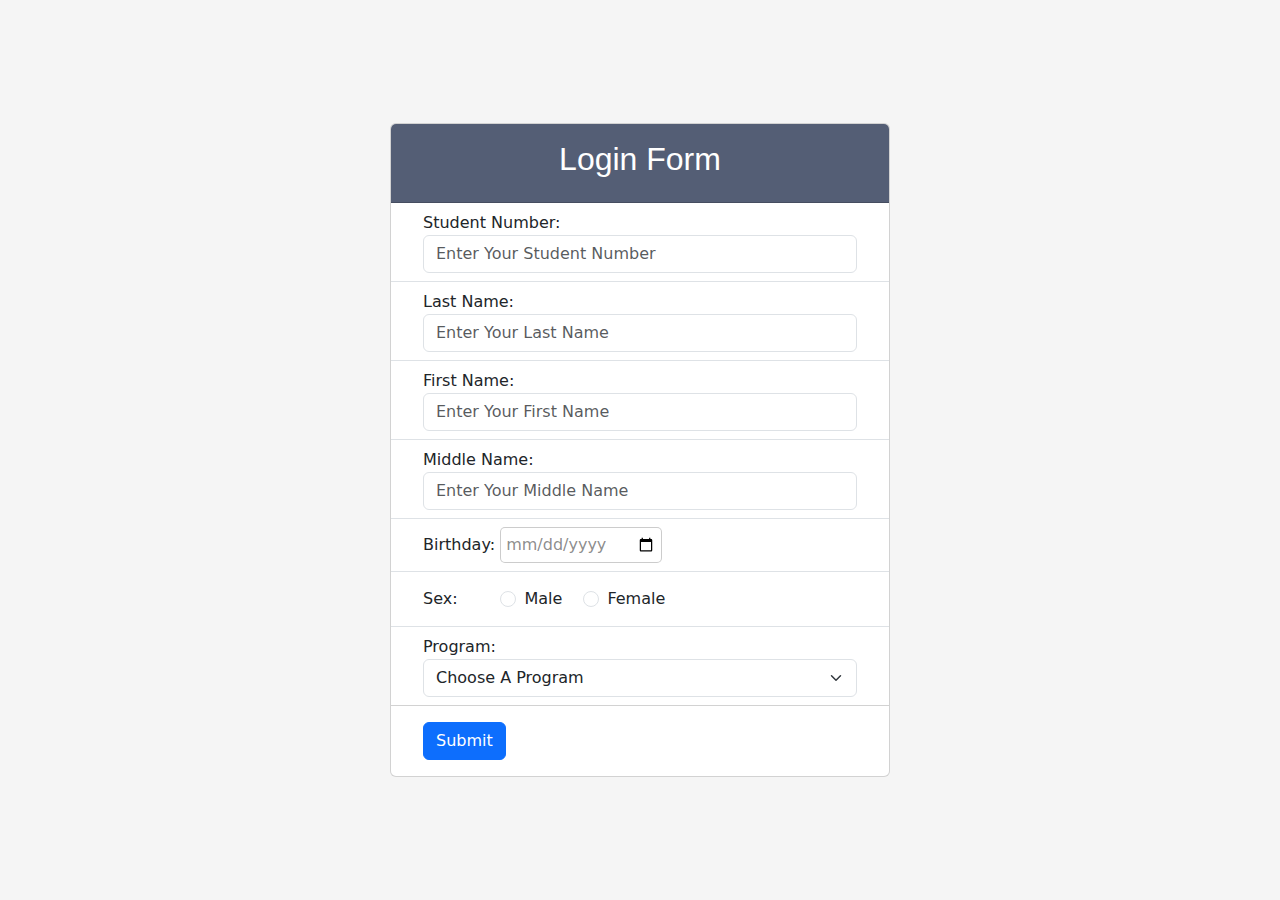
<file: MP_4/index.html>
<!DOCTYPE html>
<html lang="en">
  <head>
    <meta charset="UTF-8" />
    <meta name="viewport" content="width=device-width, initial-scale=1.0" />
    <link
      href="https://cdn.jsdelivr.net/npm/bootstrap@5.0.2/dist/css/bootstrap.min.css"
      rel="stylesheet"
    />
    <script src="https://cdn.jsdelivr.net/npm/bootstrap@5.0.2/dist/js/bootstrap.bundle.min.js"></script>
    <link
      rel="stylesheet"
      href="https://stackpath.bootstrapcdn.com/font-awesome/4.7.0/css/font-awesome.min.css"
    />
    <link rel="stylesheet" href="style.css" />
    <title>MP_4</title>
    <script>
      export default {
        data() {
          return {
            Value: "",
          };
        },
      };
    </script>
  </head>
  <body>
    <form action="" method="post">
      <div class="container d-flex justify-content-center align-items-center">
        <div class="card" style="width: 500px">
          <div class="card-header d-flex justify-content-center py-3">
            <h2>Login Form</h2>
          </div>
          <ul class="list-group list-group-flush">
            <li class="list-group-item">
              <div class="form-group mx-3">
                <label for="studentNum">Student Number:</label>
                <input
                  type="number"
                  class="form-control"
                  id="studentNum"
                  placeholder="Enter Your Student Number"
                  required
                />
              </div>
            </li>
            <li class="list-group-item">
              <div class="form-group mx-3">
                <label for="lastName">Last Name:</label>
                <input
                  type="text"
                  class="form-control"
                  id="lastName"
                  placeholder="Enter Your Last Name"
                  required
                />
              </div>
            </li>
            <li class="list-group-item">
              <div class="form-group mx-3">
                <label for="firstName">First Name:</label>
                <input
                  type="text"
                  class="form-control"
                  id="firstName"
                  placeholder="Enter Your First Name"
                  required
                />
              </div>
            </li>
            <li class="list-group-item">
              <div class="form-group mx-3">
                <label for="middleName">Middle Name:</label>
                <input
                  type="text"
                  class="form-control"
                  id="middleName"
                  placeholder="Enter Your Middle Name"
                  required
                />
              </div>
            </li>
            <li class="list-group-item">
              <div class="form-group mx-3">
                <label for="date">Birthday:</label>
                <input type="date" name="date" id="date" required />
              </div>
            </li>
            <li class="list-group-item">
              <div class="form-group mx-3">
                <label class="col-sm-2 col-form-label">Sex:</label>
                <div class="form-check form-check-inline">
                  <input
                    class="form-check-input"
                    type="radio"
                    name="sex"
                    id="sex"
                    required
                  />
                  <label class="form-check-label" for="sex">Male</label>
                </div>
                <div class="form-check form-check-inline">
                  <input
                    class="form-check-input"
                    type="radio"
                    name="sex"
                    id="sex"
                    required
                  />
                  <label class="form-check-label" for="sex">Female</label>
                </div>
              </div>
            </li>
            <li class="list-group-item">
              <div class="form-group mx-3">
                <label for="firstName">Program:</label>
                <select class="form-select" id="programs" required>
                  <option selected>Choose A Program</option>
                  <option value="1">Civil Engineering</option>
                  <option value="2">Computer Engineering</option>
                  <option value="3">Electrical Engineering</option>
                  <option value="4">Mechanical Engineering</option>
                </select>
              </div>
            </li>
          </ul>
          <div class="card-body">
            <button type="submit" class="btn btn-primary mx-3">Submit</button>
          </div>
        </div>
      </div>
    </form>
  </body>
</html>
</file>
<file: htmlforms/style.css>
* {
    font-family: 'Gabarito', sans-serif;
}
form {border: 3px solid #f1f1f1;}

input[type=text], input[type=password] {
  width: 100%;
  padding: 12px 20px;
  margin: 8px 0;
  display: inline-block;
  border: 1px solid #ccc;
  box-sizing: border-box;
}

button {
  background-color: #bd0202;
  color: white;
  padding: 14px 20px;
  margin: 8px 0;
  border: none;
  cursor: pointer;
  width: 100%;
}

button:hover {
  opacity: 0.8;
}

.cancelbtn {
  width: auto;
  padding: 10px 18px;
  background-color: #f44336;
}

.imgcontainer {
  text-align: center;
  margin: 24px 0 12px 0;
}

img.avatar {
  width: 40%;
  border-radius: 50%;
}

.container {
  padding: 16px;
}

span.psw {
  float: right;
  padding-top: 16px;
}

/* Change styles for span and cancel button on extra small screens */
@media screen and (max-width: 300px) {
  span.psw {
     display: block;
     float: none;
  }
  .cancelbtn {
     width: 100%;
  }
}

form {
            width: 50%; /* Set the width to 50% of the viewport width */
            margin: 0 auto; /* Center the form horizontally on the page */
            padding: 20px; /* Add some padding for spacing */
            border: 1px solid #ccc; /* Add a border for visual separation */
        }
</file>
<file: MP_3/style.css>
* {
  font-family: 'Inter', sans-serif;
}

::-webkit-scrollbar {
  display: none;
}

h1 {
  text-transform: uppercase;
}

main {
  background-color: white;
}

.intro{
  background: linear-gradient(rgba(127, 127, 127, 0.8), rgba(0, 0, 0, 0.8)), url("Images/arduino-workshop.jpg");
  background-position: center;
  background-size: cover;
  display: flex;
  flex-direction: column;
  justify-content: center;
  align-items: center;
  height: 20%;
  min-height: 92vh;
  color: white;
}

.imgNav {
  width: auto;
  height: 100%;
  max-height: 5vh;
  border-radius: 90rem;
}

.container {
  border-radius: 90px;
  text-align: center;
  color: white;
}

.container-intro {
  display: flex;
  flex-direction: column;
  padding: 10px;
  justify-content: center;
  text-align: center;
  height: fit-content;
  margin: 20px;
  border-radius: 10px;
}

.intro-desc {
  color: white;
}

.btn {
  text-transform: uppercase;
}

.about .container-fluid {
  display: flex;
  flex-direction: column;
  justify-content: center;
  align-items:center;
}

.about .container-fluid .container-fluid {
  display: flex;
  flex-direction: row;
  max-width: 80%;
  align-items: start;
}

.about .container-fluid .container-fluid p {
  max-width: 40%;
  justify-content: start;
  font-size: 200%;
}

.card {
  margin: 10px;
  padding: 10px;
  display: flex;
  width: 100%;
}

.card-img-top {
  height: 15vh;
  width: auto;
  object-fit: contain;
}

.special .container-fluid .m-2 .row .col {
  padding: 10px;
  display: flex;
}

.about {
  background-color: rgba(127, 127, 127, 0.8);
}

.special .container-fluid .m-2 .row .col .card {
  height: 95%;
  box-shadow: 10px 10px gray;
}

.activities {
  padding: 20px;
  background-color: gray;
}

.activities .carousel-item img {
  height: 50vh;
  object-fit: contain;
}

.activities .carousel-item {
  height: 50vh;
  object-fit: contain;
}

.btn-group {
  display: flex;
  flex-direction: column;
  justify-content: center;
}

.about-dep {
  display: flex;
  flex-direction: column;
  justify-content: center;
  align-items: center;
}

.about-dep .btn-group {
  display: flex;
  flex-direction: row;
  justify-content: center;
}

.about-dep .collapse .card .card-body {
  display: flex;
  flex-direction: column;
  justify-content: start;
}

.about-dep .collapse .card {
  box-shadow: 1px 1px 10px 2px gray;
}

.department {
  height: 120vh;
  background-color: gray;
  padding-top: 5px;
}

.department #about-dep {
  height: 100vh;
  width: 100%;
  background-image: url("Images/BSCPE-BG.jpg");
  background-position:center;
  background-size: 100vh;
  background-repeat: no-repeat;
}

.department .card-text {
  font-size: 90%;
}

.organization {
  display: flex;
  flex-direction: column;
  justify-content: center;
  align-items: center;
  background-color: white;
}

.demo-content {
  display: flex;
  padding: 15px;
  font-size: 20px;
  margin-bottom: 15px;
  justify-content: center;
  align-items: center;
  border-radius: 10px;
}

.demo-content img {
  border-radius: 10px;
  height: 200px;
  width: auto;
  box-shadow: 5px 5px gray;
}

.demo-content .container {
  border-radius: 10px;
  height: 200px;
  width: auto;
  display: flex;
  flex-direction: column;
  justify-content: center;
  align-items: center;
  box-shadow: 5px 5px gray;
}

.demo-content a {
  display: flex;
  align-self: center;
  justify-content: center;
  text-decoration: none;
  background-color: black;
  padding: 5px;
  color: white;
  border-radius: 10px;
  margin-top: 10px;
}

footer {
  display: block;
  box-sizing: border-box;
  font-size: 14px;
  margin-top: 30px;
  color: rgba(255, 255, 255, 0.7);
}

.footer-inner {
  background: #212529;
  padding: 40px 0;
}

.wrapper {
  width: 1320px;
  padding: 0 15px;
  margin: 0 auto;
}

.link-box {
  width: 16%;
  padding-right: 30px;
  border-right: 1px solid rgba(0, 0, 0, 0.2);
  float: left;
}

footer h4 {
  color: #fff;
  margin-top: 5px;
  display: inline-block;
  position: relative;
  text-transform: uppercase;
  font-style: italic;
  margin-bottom: 15px;
  font-size: 16px;
  font-weight: 700;
  font-family: Roboto,"Segoe UI","Helvetica Nue",Arial, sans-serif;
}

footer h4::after {
  content: "";
  height: 2px;
  background-color: white;
  position: absolute;
  left: 0;
  width: 82%;
  bottom: -5px;
}

.link-box a {
  margin: 3px 0;
  clear: both;
  display: block;
  line-height: 1.8;
}

footer a {
  color: rgba(255, 255, 255, 0.7);
  text-decoration: none;
}

.clearfix::after {
  content: ".";
  display: block;
  height: 0;
  clear: both;
  visibility: hidden;
}

@media only screen and (max-width: 500px) {
  h3{
    text-align: center;
  }

  .btnContainer-intro {
    display: flex;
    flex-direction: column;
    justify-content: center;
    align-items: center;
  }

  .about .container-fluid .container-fluid {
    display: flex;
    flex-direction: row;
    max-width: 90%;
  }
  
  .about .container-fluid .container-fluid p {
    max-width: 90%;
    justify-content: start;
    font-size: 90%;
  }

  .about .container-fluid .container-fluid img {
    max-width: 50%;
  }
}
</file>
<file: MP_4/style.css>
body {
  background-color: #f5f5f5;
}

.container {
  height: 100vh;
}

.logo {
  width: 10vh;
}

input[type=date] {
  border: 1px solid rgba(127, 127, 127, 0.4);
  border-radius: 5px;
  justify-self: right;
  padding: 5px;
  color: rgba(127, 127, 127, 0.9);
}

.card-header {
  background-color: #545e75;
  color: white;
  font-family: 'Franklin Gothic Medium', 'Arial Narrow', Arial, sans-serif;
}

input::-webkit-outer-spin-button,
      input::-webkit-inner-spin-button {
         -webkit-appearance: none;
      }
</file>
